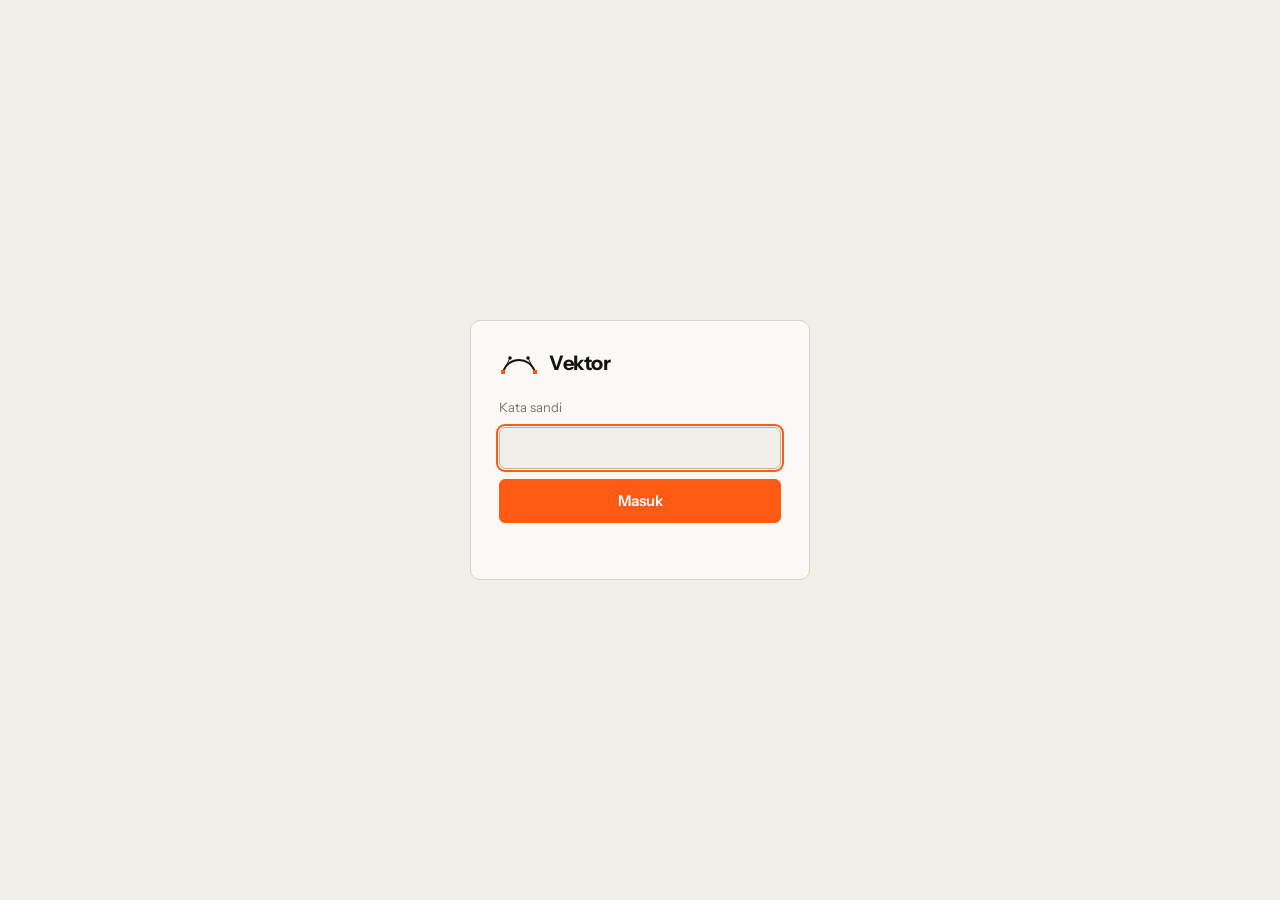
<file: index.html>
<!doctype html>
<html lang="id" class="locked">
<head>
  <meta charset="utf-8">
  <meta name="viewport" content="width=device-width, initial-scale=1">
  <title>Vektor — Batch Vectorizer</title>
  <meta name="description" content="Ubah gambar raster menjadi SVG dan EPS secara batch, langsung di browser. Upscale 4×, buang latar putih, ukuran siap microstock.">
  <link rel="icon" href="data:image/svg+xml,%3Csvg xmlns='http://www.w3.org/2000/svg' viewBox='0 0 32 32'%3E%3Crect width='32' height='32' rx='6' fill='%23141414'/%3E%3Cpath d='M7 23C10 9 22 9 25 23' fill='none' stroke='%23ff5b14' stroke-width='3'/%3E%3C/svg%3E">
  <link rel="preconnect" href="https://fonts.googleapis.com">
  <link rel="preconnect" href="https://fonts.gstatic.com" crossorigin>
  <link href="https://fonts.googleapis.com/css2?family=Instrument+Sans:wght@400;500;600;700&family=JetBrains+Mono:wght@400;500;600&display=swap" rel="stylesheet">
  <script>try { const t = localStorage.getItem('vektor.theme'); if (t === 'light' || t === 'dark') document.documentElement.dataset.theme = t; if (localStorage.getItem('vektor.panel') === 'hidden') document.documentElement.classList.add('panel-off'); } catch (e) { /* abaikan */ }</script>
  <link rel="stylesheet" href="styles.css?v=202611150936">
</head>
<body>
  <div class="gate" id="gate">
    <form class="gate-box" id="gateForm" autocomplete="off">
      <div class="gate-brand">
        <svg viewBox="0 0 40 24" aria-hidden="true"><path d="M4 20C9 4 31 4 36 20" fill="none" stroke="currentColor" stroke-width="2"/><path d="M4 20 11 6M36 20 29 6" stroke="currentColor" stroke-width="1"/><rect x="2" y="18" width="4" height="4" fill="var(--accent)"/><rect x="34" y="18" width="4" height="4" fill="var(--accent)"/><circle cx="11" cy="6" r="1.8" fill="currentColor"/><circle cx="29" cy="6" r="1.8" fill="currentColor"/></svg>
        <span>Vektor</span>
      </div>
      <label for="gatePw">Kata sandi</label>
      <input id="gatePw" type="password" inputmode="text" autocomplete="current-password" required>
      <button class="btn primary" id="gateBtn" type="submit">Masuk</button>
      <p class="gate-msg" id="gateMsg" aria-live="polite"></p>
      <noscript><p class="gate-msg err">Aktifkan JavaScript untuk memakai Vektor.</p></noscript>
    </form>
  </div>
  <header class="top">
    <a class="brand" href="./" aria-label="Vektor">
      <svg viewBox="0 0 40 24" aria-hidden="true"><path d="M4 20C9 4 31 4 36 20" fill="none" stroke="currentColor" stroke-width="2"/><path d="M4 20 11 6M36 20 29 6" stroke="currentColor" stroke-width="1"/><rect x="2" y="18" width="4" height="4" fill="var(--accent)"/><rect x="34" y="18" width="4" height="4" fill="var(--accent)"/><circle cx="11" cy="6" r="1.8" fill="currentColor"/><circle cx="29" cy="6" r="1.8" fill="currentColor"/></svg>
      <span>Vektor</span>
    </a>
    <p class="tag">Raster ke SVG &amp; EPS, banyak sekaligus. Semua diproses di browser Anda — tidak ada file yang diunggah.</p>
    <button class="btn ghost" id="addBtn" type="button">
      <svg viewBox="0 0 16 16" aria-hidden="true"><path d="M8 3v10M3 8h10" stroke="currentColor" stroke-width="1.6"/></svg>
      Tambah gambar
    </button>
    <button class="btn ghost icon" id="panelBtn" type="button" title="Sembunyikan panel pengaturan" aria-label="Panel pengaturan" aria-controls="settingsPanel" aria-expanded="true">
      <svg viewBox="0 0 16 16" aria-hidden="true"><rect x="1.5" y="2.5" width="13" height="11" rx="1.5" fill="none" stroke="currentColor" stroke-width="1.4"/><path d="M10 2.5v11" stroke="currentColor" stroke-width="1.4"/><path class="pb-fill" d="M10 3.2h3.8v9.6H10z" fill="currentColor"/></svg>
    </button>
    <button class="btn ghost icon theme-btn" id="themeBtn" type="button" title="Tema: otomatis" aria-label="Tema">
      <svg viewBox="0 0 16 16" aria-hidden="true"><circle cx="8" cy="8" r="5.5" fill="none" stroke="currentColor" stroke-width="1.4"/><path d="M8 2.5a5.5 5.5 0 0 1 0 11z" fill="currentColor"/></svg>
    </button>
    <input id="fileInput" type="file" accept="image/png,image/jpeg,image/webp,image/bmp,image/gif" multiple hidden>
  </header>

  <main class="layout">
    <section class="work">
      <div class="viewer" id="viewer">
        <div class="vbar">
          <div class="seg" role="radiogroup" aria-label="Mode tampilan">
            <button type="button" data-mode="compare" aria-pressed="false" title="Geser pembatas (C)">Bandingkan</button>
            <button type="button" data-mode="side" aria-pressed="false" title="Asli dan vektor berdampingan, zoom &amp; geser bersamaan (S)">Berdampingan</button>
            <button type="button" data-mode="vector" aria-pressed="true">Vektor</button>
            <button type="button" data-mode="outline" aria-pressed="false">Garis</button>
          </div>
          <div class="tools">
            <button type="button" class="icon" data-act="zoomout" title="Perkecil (−)"><svg viewBox="0 0 16 16"><circle cx="7" cy="7" r="4.5" fill="none" stroke="currentColor" stroke-width="1.4"/><path d="M5 7h4M10.5 10.5 14 14" stroke="currentColor" stroke-width="1.4"/></svg></button>
            <button type="button" class="icon" data-act="zoomin" title="Perbesar (+)"><svg viewBox="0 0 16 16"><circle cx="7" cy="7" r="4.5" fill="none" stroke="currentColor" stroke-width="1.4"/><path d="M5 7h4M7 5v4M10.5 10.5 14 14" stroke="currentColor" stroke-width="1.4"/></svg></button>
            <button type="button" class="icon" data-act="fit" title="Pas layar (0)"><svg viewBox="0 0 16 16"><path d="M2 6V2h4M10 2h4v4M14 10v4h-4M6 14H2v-4" fill="none" stroke="currentColor" stroke-width="1.4"/></svg></button>
            <button type="button" class="icon txt" data-act="one" title="Ukuran piksel asli (1)">1:1</button>
            <button type="button" class="icon" data-act="lens" aria-pressed="true" title="Lensa piksel (L)"><svg viewBox="0 0 16 16"><circle cx="8" cy="8" r="5.5" fill="none" stroke="currentColor" stroke-width="1.4"/><path d="M6 5h1v1H6zM8 7h1v1H8zM6 9h1v1H6zM10 9h1v1h-1z" fill="currentColor"/></svg></button>
            <button type="button" class="icon" data-act="bg" title="Latar pratinjau: gelap / terang (B) — hanya tampilan"><svg viewBox="0 0 16 16"><rect x="2.5" y="2.5" width="11" height="11" rx="1.5" fill="none" stroke="currentColor" stroke-width="1.4"/><path d="M2.5 13.5 13.5 2.5V12a1.5 1.5 0 0 1-1.5 1.5z" fill="currentColor"/></svg></button>
            <span class="zoom mono" id="zoomLabel">100%</span>
          </div>
          <div class="vinfo mono" id="vinfo"></div>
        </div>

        <div class="stage" id="stage" tabindex="0" aria-label="Pratinjau">
          <div class="layer full" id="vOrigWrap"><img class="orig" id="vOrig" alt="" draggable="false"></div>
          <svg class="layer vec" id="vVec" xmlns="http://www.w3.org/2000/svg"></svg>
          <svg class="layer out" id="vOut" xmlns="http://www.w3.org/2000/svg"></svg>
          <svg class="layer hi" id="vHi" xmlns="http://www.w3.org/2000/svg"></svg>
          <div class="layer lens" id="vLens" hidden>
            <img class="orig" id="vLensImg" alt="" draggable="false">
            <svg class="out" id="vLensOut" xmlns="http://www.w3.org/2000/svg"></svg>
          </div>
          <div class="ring" id="vRing" hidden></div>
          <div class="twin" id="vTwin" hidden></div>
          <div class="split" id="vSplit" hidden><span>Asli</span><i></i><span>Vektor</span></div>
          <div class="busy mono" id="vBusy" hidden></div>

          <label class="drop" id="drop" for="fileInput">
            <span class="drop-mark" aria-hidden="true">
              <svg viewBox="0 0 120 64"><path d="M10 54C26 8 94 8 110 54" fill="none" stroke="currentColor" stroke-width="2"/><path d="M10 54 34 14M110 54 86 14" stroke="currentColor" stroke-width="1" stroke-dasharray="3 3"/><rect x="5" y="49" width="10" height="10" fill="var(--accent)"/><rect x="105" y="49" width="10" height="10" fill="var(--accent)"/><circle cx="34" cy="14" r="3.5" fill="currentColor"/><circle cx="86" cy="14" r="3.5" fill="currentColor"/></svg>
            </span>
            <strong>Letakkan gambar di sini</strong>
            <span>atau klik untuk memilih — PNG, JPG, WEBP. Bisa banyak file sekaligus.</span>
          </label>
        </div>

        <div class="palette" id="palette" hidden>
          <span class="seg tools-seg" id="tools" role="radiogroup" aria-label="Alat sunting">
            <button type="button" data-tool="erase" aria-pressed="true" title="Hapus / kembalikan bentuk (H)">Hapus</button>
            <button type="button" data-tool="merge" aria-pressed="false" title="Lebur bentuk ke tetangganya (G)">Gabung</button>
            <button type="button" data-tool="paint" aria-pressed="false" title="Warnai satu bentuk (W) · Alt+klik = ambil warna">Warnai</button>
          </span>
          <input type="color" id="paintColor" value="#ff5b14" title="Warna kuas" hidden>
          <span class="plabel mono">Palet</span>
          <div class="swatches" id="swatches"></div>
          <span class="phint">Klik bentuk untuk menghapus / mengembalikan</span>
          <span class="edits">
            <button type="button" class="icon" id="undoClick" title="Urungkan (Ctrl+Z)" disabled><svg viewBox="0 0 16 16"><path d="M6 4 2.5 7.5 6 11M3 7.5h6.5a3.5 3.5 0 0 1 0 7H8" fill="none" stroke="currentColor" stroke-width="1.4"/></svg></button>
            <button type="button" class="icon" id="redoClick" title="Ulangi (Ctrl+Shift+Z)" disabled><svg viewBox="0 0 16 16"><path d="M10 4l3.5 3.5L10 11M13 7.5H6.5a3.5 3.5 0 0 0 0 7H8" fill="none" stroke="currentColor" stroke-width="1.4"/></svg></button>
            <button type="button" class="btn ghost small" id="resetClicks" disabled>Reset</button>
          </span>
        </div>
      </div>

      <div class="queue">
        <div class="qhead">
          <h2>Antrean <span class="mono" id="qcount">0</span></h2>
          <div class="qstat mono" id="qstat"></div>
          <button class="btn primary small" id="processBtn" type="button" disabled>
            <svg viewBox="0 0 16 16" aria-hidden="true"><path d="M5 3.5v9l7-4.5z" fill="currentColor"/></svg>
            <span>Proses</span>
          </button>
          <button class="btn ghost small" id="clearBtn" type="button" disabled>Kosongkan</button>
        </div>
        <ol class="rows" id="rows"></ol>
      </div>
    </section>

    <aside class="panel" id="settingsPanel" aria-label="Pengaturan">
      <div class="preset-row"><span>Pengaturan tersimpan otomatis di browser ini.</span><button type="button" class="btn ghost small" id="defaultsBtn" title="Kembalikan semua pengaturan ke nilai bawaan (kode nama file tidak diubah)">Default</button></div>
      <div class="panel-scroll">
        <section class="group">
          <h3><span class="n mono">01</span> Kode nama file</h3>
          <p class="note">Pola: <code class="mono">[kode]_[urutan]_[nama_awal]</code></p>
          <div class="row-inline">
            <label class="input"><span>Kode</span><input class="mono" id="code" type="text" placeholder="mis. 011" autocomplete="off" spellcheck="false"></label>
            <label class="input short"><span>Mulai</span><input class="mono" id="start" type="number" min="0" step="1" value="1"></label>
          </div>
          <p class="example" id="nameExample"></p>
        </section>

        <section class="group">
          <h3><span class="n mono">02</span> Pemrosesan</h3>
          <div class="field">
            <div class="flabel">Mode<span class="help" tabindex="0" role="note" data-tip="Warna: ilustrasi flat berwarna.&#10;Siluet: stensil, logo hitam-putih, emblem.&#10;Gradien: gambar penuh gradasi/cahaya (banyak tingkat warna)." aria-label="Warna: ilustrasi flat berwarna.&#10;Siluet: stensil, logo hitam-putih, emblem.&#10;Gradien: gambar penuh gradasi/cahaya (banyak tingkat warna).">?</span></div>
            <div class="seg wide" data-opt="mode">
              <button type="button" data-v="color">Warna</button>
              <button type="button" data-v="silhouette">Siluet</button>
              <button type="button" data-v="gradient">Gradien</button>
            </div>
          </div>
          <div class="field" data-show="gradient">
            <label class="flabel" for="gradColors">Jumlah warna<span class="help" tabindex="0" role="note" data-tip="Banyaknya tingkat warna untuk membentuk gradasi.&#10;Kecil: file ringan, gradasi tampak berpita.&#10;Besar: gradasi lebih halus, bentuk lebih banyak." aria-label="Banyaknya tingkat warna untuk membentuk gradasi.&#10;Kecil: file ringan, gradasi tampak berpita.&#10;Besar: gradasi lebih halus, bentuk lebih banyak.">?</span> <output class="mono" for="gradColors"></output></label>
            <input type="range" id="gradColors" data-opt="gradColors" min="16" max="128" step="4">
            <div class="scale mono"><span>ringan</span><span>detail</span></div>
            <label class="check" style="margin-top:10px"><input type="checkbox" data-opt="lineStrokes"><span><b>Garis tipis → garis vektor</b><small>Garis setipis ≤ 3 px dikenali dan dibuat sebagai garis (stroke) bertebal seragam, bukan isian.</small></span></label>
            <label class="check" style="margin-top:8px"><input type="checkbox" data-opt="glowRings"><span><b>Cahaya bulat → cincin</b><small>Bulan, matahari, atau lampu bulat (juga yang tertutup sebagian, mis. setengah di balik gunung) dideteksi; cahaya di sekitarnya dibuat cincin sepusat yang makin redup ke luar. Benda di depannya tidak diubah.</small></span></label>
            <label class="check" style="margin-top:8px"><input type="checkbox" data-opt="arcSnap"><span><b>Lingkaran &amp; busur sempurna</b><small>Tepi yang hampir lingkaran/busur dijadikan lingkaran/busur sempurna. Matikan bila bentuk bulat di gambar memang tidak sempurna.</small></span></label>
            <p class="note">Untuk gambar penuh gradasi/cahaya. Gradasi dibentuk dari banyak tingkat warna (seperti vectorizer.ai).</p>
          </div>
          <div class="field" data-show="silhouette">
            <div class="flabel">Nada<span class="help" tabindex="0" role="note" data-tip="Hitam + abu-abu: hitam dan setiap tingkat abu-abu dipertahankan.&#10;Hitam saja: hanya hitam, ditentukan ambang gelap/terang." aria-label="Hitam + abu-abu: hitam dan setiap tingkat abu-abu dipertahankan.&#10;Hitam saja: hanya hitam, ditentukan ambang gelap/terang.">?</span></div>
            <div class="seg wide" data-opt="silTones">
              <button type="button" data-v="gray">Hitam + abu-abu</button>
              <button type="button" data-v="binary">Hitam saja</button>
            </div>
          </div>
          <div class="field" data-show="silhouette:binary">
            <label class="flabel" for="silThreshold">Ambang gelap/terang<span class="help" tabindex="0" role="note" data-tip="Batas kecerahan antara hitam dan putih.&#10;Kecil: hanya bagian sangat gelap jadi hitam (siluet lebih tipis).&#10;Besar: abu-abu ikut jadi hitam (siluet lebih tebal)." aria-label="Batas kecerahan antara hitam dan putih.&#10;Kecil: hanya bagian sangat gelap jadi hitam (siluet lebih tipis).&#10;Besar: abu-abu ikut jadi hitam (siluet lebih tebal).">?</span> <output class="mono" for="silThreshold"></output></label>
            <input type="range" id="silThreshold" data-opt="silThreshold" min="30" max="230" step="1">
            <div class="scale mono"><span>siluet lebih tipis</span><span>lebih tebal</span></div>
          </div>
          <div class="field">
            <div class="flabel">Upscale<span class="help" tabindex="0" role="note" data-tip="Gambar diperbesar dulu sebelum ditelusuri supaya batas warna jatuh di posisi sub-piksel.&#10;Besar (4×): tepi lebih presisi dan mulus, proses sedikit lebih lama." aria-label="Gambar diperbesar dulu sebelum ditelusuri supaya batas warna jatuh di posisi sub-piksel.&#10;Besar (4×): tepi lebih presisi dan mulus, proses sedikit lebih lama.">?</span> <em>sebelum tracing</em></div>
            <div class="seg wide" data-opt="upscale">
              <button type="button" data-v="1">1×</button>
              <button type="button" data-v="2">2×</button>
              <button type="button" data-v="3">3×</button>
              <button type="button" data-v="4">4×</button>
            </div>
          </div>
          <div class="field" data-show="color">
            <div class="flabel">Jumlah warna maksimum<span class="help" tabindex="0" role="note" data-tip="Otomatis: jumlah warna ditentukan dari gambar.&#10;Batas: hasil dipaksa paling banyak sejumlah ini (warna mirip digabung)." aria-label="Otomatis: jumlah warna ditentukan dari gambar.&#10;Batas: hasil dipaksa paling banyak sejumlah ini (warna mirip digabung).">?</span></div>
            <div class="row-inline">
              <div class="seg" data-opt="colorAuto">
                <button type="button" data-v="1">Otomatis</button>
                <button type="button" data-v="0">Batas</button>
              </div>
              <input class="num mono" id="maxColors" type="number" min="2" max="64" step="1" value="12" aria-label="Jumlah warna maksimum">
            </div>
          </div>
          <div class="field" data-show="color">
            <label class="flabel" for="colorMerge">Kepekaan warna<span class="help" tabindex="0" role="note" data-tip="Seberapa beda dua warna agar dianggap warna tersendiri (ΔE).&#10;Kecil: lebih banyak nuansa dipisah, bentuk lebih banyak.&#10;Besar: warna mirip digabung, lebih sedikit warna &amp; lebih bersih.&#10;Putih tidak pernah digabung dengan warna lain." aria-label="Seberapa beda dua warna agar dianggap warna tersendiri (ΔE).&#10;Kecil: lebih banyak nuansa dipisah, bentuk lebih banyak.&#10;Besar: warna mirip digabung, lebih sedikit warna &amp; lebih bersih.&#10;Putih tidak pernah digabung dengan warna lain.">?</span> <output class="mono" for="colorMerge"></output></label>
            <input type="range" id="colorMerge" data-opt="colorMerge" min="4" max="30" step="1">
            <div class="scale mono"><span>banyak nuansa</span><span>sedikit warna</span></div>
            <label class="check" style="margin-top:10px"><input type="checkbox" data-opt="clean"><span><b>Rapikan</b><small>Bersihkan derau/tekstur, rapikan batas antar warna yang mirip, dan sederhanakan kurvanya. Outline dan detail kontras tetap tajam.</small></span></label>
            <label class="check" style="margin-top:8px"><input type="checkbox" data-opt="lineStrokes"><span><b>Garis tipis → garis vektor</b><small>Untuk gambar kaya warna/tekstur (≥ 24 warna): garis tipis yang pecah ditambahkan sebagai stroke bertebal seragam.</small></span></label>
          </div>
          <div class="field" data-show="color">
            <label class="flabel" for="rough">Haluskan tepi kasar<span class="help" tabindex="0" role="note" data-tip="Meratakan tepi bergerigi (gaya kuas kering, derau JPEG).&#10;Kecil / mati: tepi mengikuti gambar apa adanya.&#10;Besar: tepi lebih mulus; garis setipis ≤ 2 px bisa ikut menipis." aria-label="Meratakan tepi bergerigi (gaya kuas kering, derau JPEG).&#10;Kecil / mati: tepi mengikuti gambar apa adanya.&#10;Besar: tepi lebih mulus; garis setipis ≤ 2 px bisa ikut menipis.">?</span> <output class="mono" for="rough"></output></label>
            <input type="range" id="rough" data-opt="rough" min="0" max="4" step="0.5">
            <div class="scale mono"><span>mati (setia ke tepi)</span><span>tepi kuas → mulus</span></div>
            <p class="note">Tepi bergerigi bergaya kuas kering dihaluskan. Turunkan bila ada garis setipis ≤ 2 px yang hilang.</p>
            <label class="check" style="margin-top:10px"><input type="checkbox" data-opt="straighten"><span><b>Luruskan garis panjang</b><small>Tepi yang bergerigi tetapi bila ditarik garis panjang memang lurus dijadikan satu garis lurus. Lengkungan tetap lengkung.</small></span></label>
          </div>
          <div class="field" data-show="color">
            <div class="flabel">Sederhanakan bayangan<span class="help" tabindex="0" role="note" data-tip="Melebur bercak warna yang batasnya lemah di gambar asli (bayangan lembut, gradasi berpita) ke warna tetangganya. Outline dan batas kontras tidak disentuh.&#10;Mati: semua tingkat bayangan dipertahankan.&#10;Ringan: bercak kecil dilebur — hasil lebih bersih.&#10;Kuat: bercak lebih besar ikut dilebur — paling sedikit bentuk, tetapi sebagian bayangan hilang." aria-label="Melebur bercak warna yang batasnya lemah di gambar asli (bayangan lembut, gradasi berpita) ke warna tetangganya. Outline dan batas kontras tidak disentuh.&#10;Mati: semua tingkat bayangan dipertahankan.&#10;Ringan: bercak kecil dilebur — hasil lebih bersih.&#10;Kuat: bercak lebih besar ikut dilebur — paling sedikit bentuk, tetapi sebagian bayangan hilang.">?</span></div>
            <div class="seg wide" data-opt="simplify">
              <button type="button" data-v="0">Mati</button>
              <button type="button" data-v="1">Ringan</button>
              <button type="button" data-v="2">Kuat</button>
            </div>
          </div>
          <div class="field" data-show="color silhouette">
            <label class="check"><input type="checkbox" data-opt="polyFit"><span><b>Kurva hemat titik</b><small>Mesin kurva baru: tepi dihitung sub-piksel dari gambar asli, lalu dibentuk poligon dengan sisi sesedikit mungkin dan dihaluskan (gaya Potrace). Titik lebih sedikit, sudut runcing tetap runcing.</small></span></label>
          </div>
          <div class="field">
            <label class="flabel" for="smooth">Kehalusan kurva<span class="help" tabindex="0" role="note" data-tip="Toleransi saat piksel diubah menjadi kurva.&#10;Kecil (presisi): kurva menempel ketat ke tepi piksel; lebih banyak titik dan gelombang kecil bisa ikut terbawa.&#10;Besar (halus): kurva lebih mulus dengan lebih sedikit titik; detail kecil bisa sedikit membulat." aria-label="Toleransi saat piksel diubah menjadi kurva.&#10;Kecil (presisi): kurva menempel ketat ke tepi piksel; lebih banyak titik dan gelombang kecil bisa ikut terbawa.&#10;Besar (halus): kurva lebih mulus dengan lebih sedikit titik; detail kecil bisa sedikit membulat.">?</span> <output class="mono" for="smooth"></output></label>
            <input type="range" id="smooth" data-opt="smooth" min="0.15" max="1.2" step="0.05">
            <div class="scale mono"><span>presisi</span><span>halus</span></div>
          </div>
          <div class="field">
            <label class="flabel" for="minArea">Buang bintik &lt;<span class="help" tabindex="0" role="note" data-tip="Bentuk yang lebih kecil dari luas ini dilebur ke warna di sekitarnya.&#10;Kecil: detail kecil (titik, bintang) dipertahankan.&#10;Besar: hasil lebih bersih, tetapi detail kecil bisa hilang." aria-label="Bentuk yang lebih kecil dari luas ini dilebur ke warna di sekitarnya.&#10;Kecil: detail kecil (titik, bintang) dipertahankan.&#10;Besar: hasil lebih bersih, tetapi detail kecil bisa hilang.">?</span> <output class="mono" for="minArea"></output></label>
            <input type="range" id="minArea" data-opt="minArea" min="0" max="80" step="1">
          </div>
          <div class="field">
            <label class="flabel" for="corner">Sudut tajam ≥<span class="help" tabindex="0" role="note" data-tip="Belokan yang lebih tajam dari sudut ini dibuat runcing; yang lebih landai dibuat melengkung.&#10;Kecil: lebih banyak sudut runcing (tampak kaku/bersegi).&#10;Besar: lebih banyak belokan membulat." aria-label="Belokan yang lebih tajam dari sudut ini dibuat runcing; yang lebih landai dibuat melengkung.&#10;Kecil: lebih banyak sudut runcing (tampak kaku/bersegi).&#10;Besar: lebih banyak belokan membulat.">?</span> <output class="mono" for="corner"></output></label>
            <input type="range" id="corner" data-opt="corner" min="35" max="110" step="1">
            <div class="scale mono"><span>lebih banyak sudut</span><span>lebih membulat</span></div>
          </div>
        </section>

        <section class="group">
          <h3><span class="n mono">03</span> Latar</h3>
          <div class="field">
            <div class="flabel">Warna latar gambar<span class="help" tabindex="0" role="note" data-tip="Warna latar yang dibuang menjadi transparan.&#10;Tanpa: semua warna divectorisasi.&#10;Putih: latar putih dibuang.&#10;Magenta: latar #FF00FF dibuang (disarankan, putih tetap aman)." aria-label="Warna latar yang dibuang menjadi transparan.&#10;Tanpa: semua warna divectorisasi.&#10;Putih: latar putih dibuang.&#10;Magenta: latar #FF00FF dibuang (disarankan, putih tetap aman).">?</span></div>
            <div class="seg wide" data-opt="bgKey">
              <button type="button" data-v="none">Tanpa</button>
              <button type="button" data-v="white">Putih</button>
              <button type="button" data-v="magenta"><i class="dot-mg" aria-hidden="true"></i>Magenta</button>
            </div>
            <p class="note" data-bg="none">Tidak ada warna yang dihapus — semua warna, termasuk putih dan magenta, ikut divectorisasi. Klik bentuk di pratinjau bila ingin menghapus bagian tertentu.</p>
          </div>
          <div class="field" data-bg="magenta">
            <label class="flabel" for="keyTol">Toleransi magenta<span class="help" tabindex="0" role="note" data-tip="Seberapa jauh dari magenta murni yang masih dianggap latar.&#10;Kecil: hanya magenta murni.&#10;Besar: ungu/pink di dekatnya ikut dibuang — hati-hati bila objek berwarna ungu/pink." aria-label="Seberapa jauh dari magenta murni yang masih dianggap latar.&#10;Kecil: hanya magenta murni.&#10;Besar: ungu/pink di dekatnya ikut dibuang — hati-hati bila objek berwarna ungu/pink.">?</span> <output class="mono" for="keyTol"></output></label>
            <input type="range" id="keyTol" data-opt="keyTol" min="0" max="50" step="1">
            <div class="scale mono"><span>hanya magenta murni</span><span>ungu/pink ikut</span></div>
            <p class="note">Semua warna sedekat ini dengan magenta menjadi transparan. Putih di mana pun tetap putih.</p>
          </div>
          <div class="field" data-show="silhouette" data-bg="white">
            <div class="flabel">Rongga di dalam siluet<span class="help" tabindex="0" role="note" data-tip="Luar: hanya putih di luar objek yang dibuang.&#10;Pintar: menebak putih terkurung yang termasuk latar.&#10;Semua: semua putih dibuang.&#10;Isi: rongga diisi warna siluet." aria-label="Luar: hanya putih di luar objek yang dibuang.&#10;Pintar: menebak putih terkurung yang termasuk latar.&#10;Semua: semua putih dibuang.&#10;Isi: rongga diisi warna siluet.">?</span></div>
            <div class="seg wide" data-opt="cavity">
              <button type="button" data-v="white">Luar</button>
              <button type="button" data-v="smart">Pintar</button>
              <button type="button" data-v="transparent">Semua</button>
              <button type="button" data-v="fill">Isi</button>
            </div>
            <p class="note" id="cavityNote"></p>
          </div>
          <div class="field" data-show="color gradient" data-bg="white">
            <div class="flabel">Putih yang dijadikan transparan<span class="help" tabindex="0" role="note" data-tip="Tidak: putih dipertahankan.&#10;Luar: hanya putih yang tersambung ke tepi gambar.&#10;AI / Pintar: juga menebak putih di dalam yang termasuk latar.&#10;Semua: semua putih." aria-label="Tidak: putih dipertahankan.&#10;Luar: hanya putih yang tersambung ke tepi gambar.&#10;AI / Pintar: juga menebak putih di dalam yang termasuk latar.&#10;Semua: semua putih.">?</span></div>
            <div class="seg wide" data-opt="whiteMode">
              <button type="button" data-v="off">Tidak</button>
              <button type="button" data-v="outer">Luar</button>
              <button type="button" data-v="ai">AI</button>
              <button type="button" data-v="smart">Pintar</button>
              <button type="button" data-v="all">Semua</button>
            </div>
            <p class="note" id="whiteNote"></p>
          </div>
          <div class="field" data-show="color gradient silhouette:gray" data-bg="white">
            <label class="flabel" for="whiteTol">Toleransi putih<span class="help" tabindex="0" role="note" data-tip="Seberapa mendekati putih yang masih dianggap putih (ΔE).&#10;Kecil: hanya putih bersih.&#10;Besar: abu-abu/krem sangat terang ikut dianggap putih." aria-label="Seberapa mendekati putih yang masih dianggap putih (ΔE).&#10;Kecil: hanya putih bersih.&#10;Besar: abu-abu/krem sangat terang ikut dianggap putih.">?</span> <output class="mono" for="whiteTol"></output></label>
            <input type="range" id="whiteTol" data-opt="whiteTol" min="2" max="30" step="1">
          </div>
          <div class="learn">
            <label class="check"><input type="checkbox" data-opt="learn"><span><b>Belajar dari hasil akhir saya</b><small>Keadaan akhir tiap area putih dicatat saat Anda mengunduh (klik coba-coba tidak dihitung). Gambar berikutnya dengan gaya serupa otomatis mengikuti. Tersimpan hanya di browser ini.</small></span></label>
            <div class="learn-row"><span class="mono" id="learnStat"></span><button type="button" class="btn ghost small" id="forgetBtn">Lupakan</button></div>
          </div>
        </section>

        <section class="group">
          <h3><span class="n mono">04</span> Ukuran output <span class="badge">Standar microstock</span></h3>
          <div class="chips" data-opt="size">
            <button type="button" data-v="15">15 MP <small>Minimal</small></button>
            <button type="button" data-v="20">20 MP <small>HD</small></button>
            <button type="button" data-v="25">25 MP <small>Adobe Stock</small></button>
            <button type="button" data-v="30">30 MP <small>Ultra</small></button>
            <button type="button" data-v="custom">Kustom <small>≥15 MP</small></button>
            <button type="button" data-v="orig">Asli</button>
          </div>
          <div class="field" id="customField" hidden>
            <label class="flabel" for="customMP">Megapiksel kustom<span class="help" tabindex="0" role="note" data-tip="Ukuran artboard hasil dalam megapiksel (minimal 15 MP untuk microstock)." aria-label="Ukuran artboard hasil dalam megapiksel (minimal 15 MP untuk microstock).">?</span></label>
            <input class="num mono" id="customMP" type="number" min="15" max="100" step="0.5" value="15">
          </div>
          <p class="readout mono" id="sizeReadout">—</p>
          <p class="note">Artboard dan koordinat kurva diskalakan, jadi hasilnya tetap tajam di ukuran berapa pun.</p>
        </section>

        <section class="group">
          <h3><span class="n mono">05</span> Struktur</h3>
          <div class="field">
            <div class="flabel">Susunan bentuk<span class="help" tabindex="0" role="note" data-tip="Tumpuk: bentuk ditumpuk dari belakang ke depan — tanpa retak, mudah diedit.&#10;Potong: bentuk saling memotong tanpa tumpang tindih — untuk cutting plotter/sablon." aria-label="Tumpuk: bentuk ditumpuk dari belakang ke depan — tanpa retak, mudah diedit.&#10;Potong: bentuk saling memotong tanpa tumpang tindih — untuk cutting plotter/sablon.">?</span></div>
            <div class="seg wide" data-opt="stacking">
              <button type="button" data-v="stacked">Tumpuk</button>
              <button type="button" data-v="cutout">Potong</button>
            </div>
            <p class="note" id="stackNote"></p>
          </div>
          <label class="check"><input type="checkbox" data-opt="gapFill"><span><b>Pengisi celah</b><small>Garis tipis sewarna di bawah bentuk agar sambungan tidak tampak retak.</small></span></label>
        </section>

        <section class="group">
          <h3><span class="n mono">06</span> Format unduhan</h3>
          <div class="formats" role="radiogroup">
            <label class="fmt"><input type="radio" name="format" value="both"><span class="ficon">ZIP</span><span><b>SVG + EPS</b><small>Folder <code>SVG/</code> dan <code>EPS/</code></small></span><em>Lengkap</em></label>
            <label class="fmt"><input type="radio" name="format" value="svg"><span class="ficon">SVG</span><span><b>Hanya SVG</b><small>Format web</small></span></label>
            <label class="fmt"><input type="radio" name="format" value="eps"><span class="ficon">EPS</span><span><b>Hanya EPS</b><small>EPS 10 · Illustrator / CorelDRAW</small></span></label>
          </div>
        </section>
      </div>

      <div class="panel-foot">
        <div class="pstatus mono" id="pstatus">Belum ada gambar.</div>
        <button class="btn dark" id="downloadBtn" type="button" disabled>
          <svg viewBox="0 0 16 16" aria-hidden="true"><path d="M8 2v8M4.5 6.5 8 10l3.5-3.5M3 13h10" fill="none" stroke="currentColor" stroke-width="1.6"/></svg>
          <span>Unduh semua (.zip)</span>
        </button>
      </div>
    </aside>
  </main>

  <div class="dropveil" id="dropveil" hidden><div>Lepaskan untuk menambahkan</div></div>
  <input type="color" id="colorPick" hidden>

  <script type="module" src="gate.js?v=202611150936"></script>
</body>
</html>
</file>
<file: styles.css>
:root {
  --paper: #f1efea;
  --surface: #faf9f6;
  --sunk: #e8e5de;
  --ink: #141414;
  --ink-2: #3b3a37;
  --muted: #76736c;
  --line: #d8d4ca;
  --line-strong: #b9b4a8;
  --accent: #ff5b14;
  --accent-ink: #ffffff;
  --ok: #1f7a4d;
  --err: #c3261b;
  --check-a: #e9e7e2;
  --check-b: #ffffff;
  --sans: "Instrument Sans", ui-sans-serif, system-ui, -apple-system, "Segoe UI", sans-serif;
  --mono: "JetBrains Mono", ui-monospace, "SF Mono", Menlo, Consolas, monospace;
  --r: 6px;
  color-scheme: light;
}
@media (prefers-color-scheme: dark) {
  :root:not([data-theme="light"]) {
    --paper: #121211;
    --surface: #1a1a18;
    --sunk: #23231f;
    --ink: #f1efe9;
    --ink-2: #cfccc4;
    --muted: #8f8b82;
    --line: #2f2e2a;
    --line-strong: #46443e;
    --accent: #ff6a28;
    --check-a: #2a2a27;
    --check-b: #333330;
    color-scheme: dark;
  }
}
:root[data-theme="dark"] {
  --paper: #121211;
  --surface: #1a1a18;
  --sunk: #23231f;
  --ink: #f1efe9;
  --ink-2: #cfccc4;
  --muted: #8f8b82;
  --line: #2f2e2a;
  --line-strong: #46443e;
  --accent: #ff6a28;
  --check-a: #2a2a27;
  --check-b: #333330;
  color-scheme: dark;
}

* { box-sizing: border-box; }
html, body { height: 100%; }
body {
  margin: 0;
  background: var(--paper);
  color: var(--ink);
  font: 14px/1.45 var(--sans);
  -webkit-font-smoothing: antialiased;
  display: flex;
  flex-direction: column;
  min-height: 100vh;
}
.mono { font-family: var(--mono); font-feature-settings: "zero" 1; }
code { font-family: var(--mono); font-size: 0.92em; }
button, input { font: inherit; color: inherit; }
button { cursor: pointer; }
:focus-visible { outline: 2px solid var(--accent); outline-offset: 2px; }
[hidden] { display: none !important; }
svg { display: block; }

/* ---------------------------------------------------------------- header */
.top {
  display: flex;
  align-items: center;
  gap: 24px;
  padding: 12px 20px;
  border-bottom: 1px solid var(--line);
}
.brand { display: flex; align-items: center; gap: 10px; color: var(--ink); text-decoration: none; }
.brand svg { width: 34px; height: 21px; }
.brand span { font-weight: 700; font-size: 18px; letter-spacing: -0.02em; }
.tag { margin: 0; color: var(--muted); flex: 1; font-size: 13px; }

/* ---------------------------------------------------------------- tombol */
.btn {
  display: inline-flex;
  align-items: center;
  justify-content: center;
  gap: 8px;
  height: 36px;
  padding: 0 14px;
  border-radius: var(--r);
  border: 1px solid var(--line-strong);
  background: var(--surface);
  font-weight: 600;
  white-space: nowrap;
}
.btn svg { width: 16px; height: 16px; }
.btn.small { height: 28px; padding: 0 10px; font-size: 12.5px; }
.btn.ghost { background: transparent; }
.btn.ghost:hover:not(:disabled) { background: var(--sunk); }
.btn.primary { background: var(--accent); border-color: var(--accent); color: var(--accent-ink); height: 44px; width: 100%; font-size: 15px; }
.btn.primary.small { height: 32px; width: auto; font-size: 13px; padding: 0 14px; }
.btn.primary:hover:not(:disabled) { filter: brightness(0.95); }
.btn.dark { background: var(--ink); border-color: var(--ink); color: var(--paper); height: 40px; width: 100%; }
.btn.dark:hover:not(:disabled) { filter: brightness(1.15); }
.btn:disabled { opacity: 0.45; cursor: not-allowed; }

.seg {
  display: inline-flex;
  border: 1px solid var(--line-strong);
  border-radius: var(--r);
  padding: 2px;
  gap: 2px;
  background: var(--surface);
}
.seg button {
  border: 0;
  background: transparent;
  height: 28px;
  padding: 0 11px;
  border-radius: 4px;
  font-weight: 500;
  font-size: 13px;
  color: var(--ink-2);
}
.seg button:hover { background: var(--sunk); }
.seg button[aria-pressed="true"] { background: var(--ink); color: var(--paper); }
.seg.wide { display: flex; }
.seg.wide button { flex: 1; }

.icon {
  width: 30px;
  height: 30px;
  display: inline-grid;
  place-items: center;
  border: 1px solid transparent;
  border-radius: var(--r);
  background: transparent;
  color: var(--ink-2);
}
.icon svg { width: 16px; height: 16px; }
.icon:hover { background: var(--sunk); }
.icon[aria-pressed="true"] { border-color: var(--line-strong); color: var(--accent); }
.icon.txt { font: 600 11px var(--mono); }

/* ---------------------------------------------------------------- layout */
.layout {
  flex: 1;
  min-height: 0;
  display: grid;
  grid-template-columns: minmax(0, 1fr) 368px;
  height: calc(100vh - 61px);
}
/* Panel pengaturan disembunyikan: area kerja memakai seluruh lebar. */
.panel-off .layout { grid-template-columns: minmax(0, 1fr); }
.panel-off .panel { display: none; }
.panel-off .work { border-right: 0; }
#panelBtn .pb-fill { transition: opacity 0.15s; }
.panel-off #panelBtn .pb-fill { opacity: 0; }
.work {
  display: grid;
  grid-template-rows: minmax(320px, 1fr) minmax(180px, 34%);
  min-width: 0;
  min-height: 0;
  border-right: 1px solid var(--line);
}

/* ---------------------------------------------------------------- viewer */
.viewer { display: flex; flex-direction: column; min-height: 0; min-width: 0; overflow: hidden; }
.palette, .vbar, .stage { min-width: 0; }
.swatches { flex: none; }
.vbar {
  display: flex;
  align-items: center;
  gap: 14px;
  padding: 8px 12px;
  border-bottom: 1px solid var(--line);
  flex-wrap: wrap;
}
.tools { display: flex; align-items: center; gap: 2px; }
.zoom { font-size: 11.5px; color: var(--muted); min-width: 48px; text-align: right; }
.vinfo { margin-left: auto; font-size: 11.5px; color: var(--muted); min-width: 0; overflow: hidden; text-overflow: ellipsis; white-space: nowrap; }

.stage {
  position: relative;
  flex: 1;
  min-height: 0;
  overflow: hidden;
  background-color: var(--check-b);
  background-image:
    linear-gradient(45deg, var(--check-a) 25%, transparent 25%, transparent 75%, var(--check-a) 75%),
    linear-gradient(45deg, var(--check-a) 25%, transparent 25%, transparent 75%, var(--check-a) 75%);
  background-size: 16px 16px;
  background-position: 0 0, 8px 8px;
  cursor: grab;
  touch-action: none;
  user-select: none;
}
.stage.dragging { cursor: grabbing; }
.stage:focus { outline: none; }
.layer { position: absolute; left: 0; top: 0; }
.layer.full { inset: 0; overflow: hidden; pointer-events: none; }
.stage > svg.layer { width: 100%; height: 100%; overflow: visible; pointer-events: none; }
.layer.vec path.cand { fill: none; stroke: #ff5b14; stroke-width: 1.5; stroke-dasharray: 5 4; vector-effect: non-scaling-stroke; pointer-events: none; }
.layer.hi path { fill: rgb(25 227 255 / 0.22); stroke: #19e3ff; stroke-width: 2; vector-effect: non-scaling-stroke; }
.stage.pick:not(.dragging) { cursor: pointer; }
img.orig { position: absolute; left: 0; top: 0; transform-origin: 0 0; image-rendering: pixelated; max-width: none; pointer-events: none; }
.layer.out path, .lens .out path { fill: none; stroke: var(--accent); stroke-width: 1; vector-effect: non-scaling-stroke; }
.stage.mode-outline .layer.vec { opacity: 0.18; }
.lens { inset: 0; pointer-events: none; background: var(--check-b); }
.lens svg.out { position: absolute; inset: 0; width: 100%; height: 100%; }
.lens .out path { stroke: #19e3ff; stroke-width: 1.25; }
.ring {
  position: absolute;
  width: 0;
  height: 0;
  pointer-events: none;
  border-radius: 50%;
  box-shadow: 0 0 0 2px var(--ink), 0 0 0 3px var(--paper);
}
.split {
  position: absolute;
  top: 0;
  bottom: 0;
  width: 0;
  cursor: ew-resize;
}
.split i {
  position: absolute;
  top: 0;
  bottom: 0;
  left: -1px;
  width: 2px;
  background: var(--accent);
}
.split::after {
  content: "";
  position: absolute;
  left: -14px;
  width: 28px;
  top: 0;
  bottom: 0;
}
.split span {
  position: absolute;
  top: 10px;
  font: 600 10.5px var(--mono);
  text-transform: uppercase;
  letter-spacing: 0.06em;
  padding: 3px 6px;
  background: var(--ink);
  color: var(--paper);
  border-radius: 3px;
  white-space: nowrap;
}
.split.fixed { cursor: default; pointer-events: none; }
/* Bandingkan / Berdampingan: tanpa penanda oranye agar hasil asli terlihat jelas. */
.stage.mode-compare .layer.vec path.cand, .stage.mode-side .layer.vec path.cand { display: none; }
.split.fixed i { background: var(--ink); }
.twin { position: absolute; width: 0; height: 0; pointer-events: none; }
.twin::before, .twin::after { content: ""; position: absolute; background: #19e3ff; box-shadow: 0 0 0 1px #0b2a33; }
.twin::before { left: -9px; top: -0.75px; width: 18px; height: 1.5px; }
.twin::after { top: -9px; left: -0.75px; height: 18px; width: 1.5px; }
.split span:first-child { right: 8px; }
.split span:last-of-type { left: 8px; }
.busy {
  position: absolute;
  left: 12px;
  bottom: 12px;
  padding: 6px 10px;
  background: var(--ink);
  color: var(--paper);
  border-radius: 4px;
  font-size: 11.5px;
}

.drop {
  position: absolute;
  inset: 24px;
  display: grid;
  place-content: center;
  justify-items: center;
  gap: 8px;
  text-align: center;
  border: 1.5px dashed var(--line-strong);
  border-radius: 10px;
  background: var(--paper);
  color: var(--muted);
  cursor: pointer;
}
.drop:hover { border-color: var(--ink); }
.drop strong { color: var(--ink); font-size: 22px; letter-spacing: -0.02em; }
.drop-mark { color: var(--ink); width: 120px; margin-bottom: 8px; }
.stage.has-image .drop { display: none; }

.palette {
  display: flex;
  align-items: center;
  gap: 12px;
  padding: 8px 12px;
  border-top: 1px solid var(--line);
  min-height: 46px;
  overflow-x: auto;
}
.plabel { font-size: 11px; text-transform: uppercase; letter-spacing: 0.08em; color: var(--muted); }
.swatches { display: flex; gap: 6px; }
.sw {
  position: relative;
  display: flex;
  align-items: center;
  gap: 6px;
  height: 28px;
  padding: 0 6px 0 3px;
  border: 1px solid var(--line);
  border-radius: 4px;
  background: var(--surface);
  font: 500 11px var(--mono);
  color: var(--ink-2);
}
.sw .chip { width: 22px; height: 22px; border-radius: 3px; border: 1px solid rgb(0 0 0 / 0.12); padding: 0; }
.sw .x { border: 0; background: none; padding: 0 2px; color: var(--muted); font: 600 13px var(--mono); }
.sw .x:hover { color: var(--err); }
.sw.off { opacity: 0.5; }
.sw.off .chip { background-image: linear-gradient(135deg, transparent 45%, var(--err) 45%, var(--err) 55%, transparent 55%) !important; }
.sw.changed { border-color: var(--accent); }
.phint { font-size: 12px; color: var(--muted); white-space: nowrap; }
.tools-seg { flex: none; }
.tools-seg button { padding: 0 10px; height: 28px; font-size: 12px; }
.sw.src { box-shadow: 0 0 0 2px #2f7bff; }
#paintColor { width: 30px; height: 26px; padding: 0; border: 1px solid var(--line-strong); border-radius: 4px; background: none; flex: none; }
.layer.hi path.target { fill: rgb(25 120 255 / 0.18); stroke: #2f7bff; stroke-dasharray: 5 3; }
.edits { display: flex; align-items: center; gap: 2px; margin-left: auto; }
.edits .icon:disabled { opacity: 0.35; cursor: default; background: none; }
kbd { font: 600 11px var(--mono); border: 1px solid var(--line-strong); border-radius: 3px; padding: 0 4px; }

/* ---------------------------------------------------------------- antrean */
.queue { display: flex; flex-direction: column; min-height: 0; min-width: 0; border-top: 1px solid var(--line); background: var(--surface); }
.qhead { display: flex; align-items: center; gap: 12px; padding: 10px 16px; border-bottom: 1px solid var(--line); }
.qhead h2 { margin: 0; font-size: 14px; font-weight: 600; display: flex; gap: 8px; align-items: baseline; }
.qhead h2 .mono { font-size: 12px; color: var(--muted); font-weight: 500; }
.qstat { flex: 1; font-size: 11.5px; color: var(--muted); }
.rows { list-style: none; margin: 0; padding: 0; overflow-y: auto; flex: 1; }
.rowi {
  display: grid;
  grid-template-columns: 26px 44px minmax(0, 1fr) 80px 120px 128px 92px;
  align-items: center;
  gap: 14px;
  padding: 8px 16px;
  border-bottom: 1px solid var(--line);
  cursor: pointer;
}
.rowi:hover { background: var(--paper); }
.rowi.sel { background: var(--paper); box-shadow: inset 3px 0 0 var(--accent); }
.rowi .idx { font: 500 11px var(--mono); color: var(--muted); }
.rowi .thumb {
  width: 44px;
  height: 44px;
  border-radius: 4px;
  border: 1px solid var(--line);
  overflow: hidden;
  background-color: var(--check-b);
  background-image: linear-gradient(45deg, var(--check-a) 25%, transparent 25%, transparent 75%, var(--check-a) 75%), linear-gradient(45deg, var(--check-a) 25%, transparent 25%, transparent 75%, var(--check-a) 75%);
  background-size: 8px 8px;
  background-position: 0 0, 4px 4px;
}
.rowi .thumb img { width: 100%; height: 100%; object-fit: contain; }
/* Pratinjau hasil vektor (kosong sampai berhasil diproses). */
.rowi .rthumb { width: 80px; height: 44px; border-radius: 4px; overflow: hidden; display: block; }
.rowi .rthumb:has(img:not([hidden])) {
  border: 1px solid var(--line);
  background-color: var(--check-b);
  background-image: linear-gradient(45deg, var(--check-a) 25%, transparent 25%, transparent 75%, var(--check-a) 75%), linear-gradient(45deg, var(--check-a) 25%, transparent 25%, transparent 75%, var(--check-a) 75%);
  background-size: 8px 8px;
  background-position: 0 0, 4px 4px;
}
.rowi .rthumb img { width: 100%; height: 100%; object-fit: contain; display: block; }
.rowi .meta { min-width: 0; }
.rowi .oname, .rowi .sub { display: block; }
.rowi .oname { font: 500 12.5px var(--mono); white-space: nowrap; overflow: hidden; text-overflow: ellipsis; }
.rowi .sub { font-size: 12px; color: var(--muted); white-space: nowrap; overflow: hidden; text-overflow: ellipsis; }
.rowi .pal { display: flex; gap: 2px; }
.rowi .pal i { width: 10px; height: 18px; border-radius: 2px; border: 1px solid rgb(0 0 0 / 0.1); }
.rowi .st { font: 500 11.5px var(--mono); color: var(--muted); display: flex; flex-direction: column; gap: 4px; }
.rowi .st.done { color: var(--ok); }
.rowi .st.error { color: var(--err); }
.bar { height: 3px; background: var(--sunk); border-radius: 2px; overflow: hidden; }
.bar b { display: block; height: 100%; width: 0; background: var(--accent); transition: width 0.2s linear; }
.rowi .acts { display: flex; gap: 2px; justify-content: flex-end; }
.rowi .acts button { width: auto; padding: 0 6px; font: 600 10.5px var(--mono); }
.empty-q { padding: 28px 16px; color: var(--muted); font-size: 13px; }

/* ---------------------------------------------------------------- panel */
.panel { display: flex; flex-direction: column; min-height: 0; background: var(--surface); }
.panel-scroll { flex: 1; overflow-y: auto; }
.group { padding: 18px 20px; border-bottom: 1px solid var(--line); }
.group h3 { margin: 0 0 14px; font-size: 14px; font-weight: 600; display: flex; align-items: center; gap: 10px; flex-wrap: wrap; }
.group h3 .n { font-size: 11px; color: var(--accent); font-weight: 600; }
.badge { font-size: 11px; font-weight: 500; color: var(--muted); border: 1px solid var(--line); border-radius: 3px; padding: 1px 6px; }
.field { margin-bottom: 14px; }
.field:last-child { margin-bottom: 0; }
.flabel { display: flex; justify-content: space-between; align-items: baseline; font-size: 12.5px; color: var(--ink-2); margin-bottom: 6px; font-weight: 500; }
.flabel em { font-style: normal; color: var(--muted); font-weight: 400; margin-right: auto; margin-left: 6px; }
.flabel output { font-size: 11.5px; color: var(--ink); }
.scale { display: flex; justify-content: space-between; font-size: 10.5px; color: var(--muted); margin-top: 2px; }
.row-inline { display: flex; gap: 8px; align-items: center; }
.num {
  width: 72px;
  height: 34px;
  border: 1px solid var(--line-strong);
  border-radius: var(--r);
  background: var(--surface);
  padding: 0 8px;
  font-size: 13px;
}
.num:disabled { opacity: 0.4; }
.note { margin: 8px 0 0; font-size: 12px; color: var(--muted); }

input[type="range"] {
  -webkit-appearance: none;
  appearance: none;
  width: 100%;
  height: 18px;
  background: transparent;
  margin: 0;
}
input[type="range"]::-webkit-slider-runnable-track { height: 2px; background: var(--line-strong); }
input[type="range"]::-moz-range-track { height: 2px; background: var(--line-strong); }
input[type="range"]::-webkit-slider-thumb {
  -webkit-appearance: none;
  width: 14px;
  height: 14px;
  margin-top: -6px;
  border-radius: 2px;
  background: var(--ink);
  border: 2px solid var(--surface);
  box-shadow: 0 0 0 1px var(--ink);
}
input[type="range"]::-moz-range-thumb { width: 12px; height: 12px; border-radius: 2px; background: var(--ink); border: 2px solid var(--surface); box-shadow: 0 0 0 1px var(--ink); }

.check { display: flex; gap: 10px; align-items: flex-start; margin-bottom: 12px; cursor: pointer; }
.check input { margin: 2px 0 0; width: 16px; height: 16px; accent-color: var(--accent); flex: none; }
.check b { display: block; font-weight: 600; font-size: 13px; }
.check small { display: block; color: var(--muted); font-size: 12px; }

.chips { display: grid; grid-template-columns: repeat(3, 1fr); gap: 6px; }
.chips button {
  display: flex;
  flex-direction: column;
  align-items: flex-start;
  gap: 1px;
  padding: 7px 10px;
  border: 1px solid var(--line-strong);
  border-radius: var(--r);
  background: var(--surface);
  font-weight: 600;
  font-size: 13px;
  text-align: left;
}
.chips button small { font-weight: 500; font-size: 10.5px; color: var(--muted); font-family: var(--mono); }
.chips button:hover { border-color: var(--ink); }
.chips button[aria-pressed="true"] { background: var(--ink); color: var(--paper); border-color: var(--ink); }
.chips button[aria-pressed="true"] small { color: var(--accent); }
.readout { margin: 12px 0 0; padding: 8px 10px; background: var(--sunk); border-radius: 4px; font-size: 12px; }
.readout b { font-weight: 600; }
.readout .warn { color: var(--err); }

.input {
  flex: 1;
  display: flex;
  align-items: center;
  gap: 8px;
  height: 36px;
  padding: 0 10px;
  border: 1px solid var(--line-strong);
  border-radius: var(--r);
  background: var(--surface);
}
.input.short { flex: 0 0 104px; }
.input span { font-size: 12px; color: var(--muted); }
.input input { border: 0; background: transparent; width: 100%; min-width: 0; outline: none; font-size: 13px; }
.input:focus-within { border-color: var(--ink); }
.example { margin: 10px 0 0; font-size: 12px; color: var(--muted); word-break: break-all; }
.example b { color: var(--ink); font-family: var(--mono); font-weight: 500; }

.formats { display: grid; gap: 6px; }
.fmt {
  display: flex;
  align-items: center;
  gap: 12px;
  padding: 10px 12px;
  border: 1px solid var(--line-strong);
  border-radius: var(--r);
  cursor: pointer;
  background: var(--surface);
}
.fmt input { position: absolute; opacity: 0; pointer-events: none; }
.fmt:has(input:checked) { border-color: var(--ink); box-shadow: inset 0 0 0 1px var(--ink); }
.fmt:has(input:focus-visible) { outline: 2px solid var(--accent); outline-offset: 2px; }
.ficon { font: 700 10px var(--mono); width: 38px; height: 26px; display: grid; place-items: center; border-radius: 3px; background: var(--sunk); color: var(--ink-2); flex: none; }
.fmt:has(input:checked) .ficon { background: var(--ink); color: var(--paper); }
.fmt b { display: block; font-size: 13px; }
.fmt small { display: block; font-size: 11.5px; color: var(--muted); }
.fmt em { margin-left: auto; font-style: normal; font: 600 10.5px var(--mono); color: var(--ok); border: 1px solid currentColor; border-radius: 3px; padding: 1px 6px; }

.panel-foot { padding: 14px 20px 18px; border-top: 1px solid var(--line); display: grid; gap: 10px; }
.pstatus { font-size: 11.5px; color: var(--muted); }

.dropveil {
  position: fixed;
  inset: 0;
  z-index: 50;
  display: grid;
  place-items: center;
  background: rgb(20 20 20 / 0.82);
  color: #fff;
  font-size: 22px;
  font-weight: 600;
  letter-spacing: -0.02em;
}
.dropveil div { border: 2px dashed var(--accent); padding: 40px 60px; border-radius: 12px; }

/* ---------------------------------------------------------------- responsif */
@media (max-width: 980px) {
  .layout { grid-template-columns: 1fr; height: auto; }
  .work { grid-template-rows: 60vh auto; border-right: 0; }
  .queue { max-height: none; }
  .rows { max-height: 50vh; }
  .tag { display: none; }
  .rowi { grid-template-columns: 22px 40px minmax(0, 1fr) 88px; }
  .rowi .pal, .rowi .acts, .rowi .rthumb { display: none; }
}
@media (max-width: 560px) {
  .top { padding: 10px 16px; gap: 12px; }
  .top .btn { margin-left: auto; }
  .vinfo { display: none; }
  .phint { display: none; }
}

.learn { margin-top: 6px; padding-top: 14px; border-top: 1px dashed var(--line); }
.learn .check { margin-bottom: 8px; }
.learn-row { display: flex; align-items: center; gap: 10px; justify-content: space-between; }
.learn-row .mono { font-size: 11px; color: var(--muted); }

.dot-mg { display: inline-block; width: 9px; height: 9px; border-radius: 2px; background: #ff00ff; margin-right: 6px; vertical-align: -1px; }

/* Latar pratinjau: dipilih pengguna, terlepas dari tema */
.stage.bg-light { --check-a: #e4e2dc; --check-b: #ffffff; }
.stage.bg-dark { --check-a: #2a2a27; --check-b: #353531; }

/* Tema */
.theme-btn { margin-left: 8px; }
.theme-btn svg { width: 16px; height: 16px; }

/* Bantuan (?) */
.flabel { position: relative; }
.help {
  position: static;
  display: inline-grid;
  place-items: center;
  width: 15px;
  height: 15px;
  margin-left: 6px;
  margin-right: auto;
  border-radius: 50%;
  border: 1px solid var(--line-strong);
  color: var(--muted);
  font: 600 10px/1 var(--mono);
  cursor: help;
  vertical-align: 1px;
  flex: none;
}
.help:hover, .help:focus-visible { color: var(--ink); border-color: var(--ink); outline: none; }
.help::after {
  content: attr(data-tip);
  position: absolute;
  left: 0;
  right: 0;
  top: calc(100% + 6px);
  z-index: 50;
  padding: 10px 12px;
  border-radius: var(--r);
  background: var(--ink);
  color: var(--paper);
  font: 400 12px/1.5 var(--sans);
  white-space: pre-line;
  text-align: left;
  box-shadow: 0 8px 24px rgb(0 0 0 / 0.25);
  opacity: 0;
  visibility: hidden;
  transform: translateY(-3px);
  transition: opacity 0.12s, transform 0.12s, visibility 0.12s;
  pointer-events: none;
}
.help:hover::after, .help:focus-visible::after { opacity: 1; visibility: visible; transform: none; }
.flabel .help + output, .flabel .help ~ em { margin-left: 0; }

/* Default */
.preset-row { display: flex; align-items: center; justify-content: space-between; gap: 10px; padding: 14px 20px 0; }
.preset-row span { font-size: 12px; color: var(--muted); }

/* ---------------------------------------------------------------- gerbang kata sandi */
html.locked .top, html.locked .layout, html.locked .dropveil { display: none !important; }
.gate { position: fixed; inset: 0; display: grid; place-items: center; background: var(--paper); z-index: 100; padding: 16px; }
.gate-box { width: min(340px, 100%); display: flex; flex-direction: column; gap: 10px; padding: 28px; background: var(--surface); border: 1px solid var(--line); border-radius: 10px; }
.gate-brand { display: flex; align-items: center; gap: 10px; font-weight: 700; font-size: 20px; letter-spacing: -0.02em; margin-bottom: 10px; }
.gate-brand svg { width: 40px; height: 24px; }
.gate-box label { font-size: 13px; color: var(--muted); }
.gate-box input { font: 500 15px var(--mono); padding: 10px 12px; border: 1px solid var(--line-strong); border-radius: var(--r); background: var(--paper); color: var(--ink); }
.gate-box input:focus { outline: 2px solid var(--accent); outline-offset: 1px; }
.gate-box .btn { justify-content: center; }
.gate-msg { min-height: 18px; margin: 0; font-size: 12.5px; color: var(--muted); }
.gate-msg.err { color: var(--err); }
</file>
